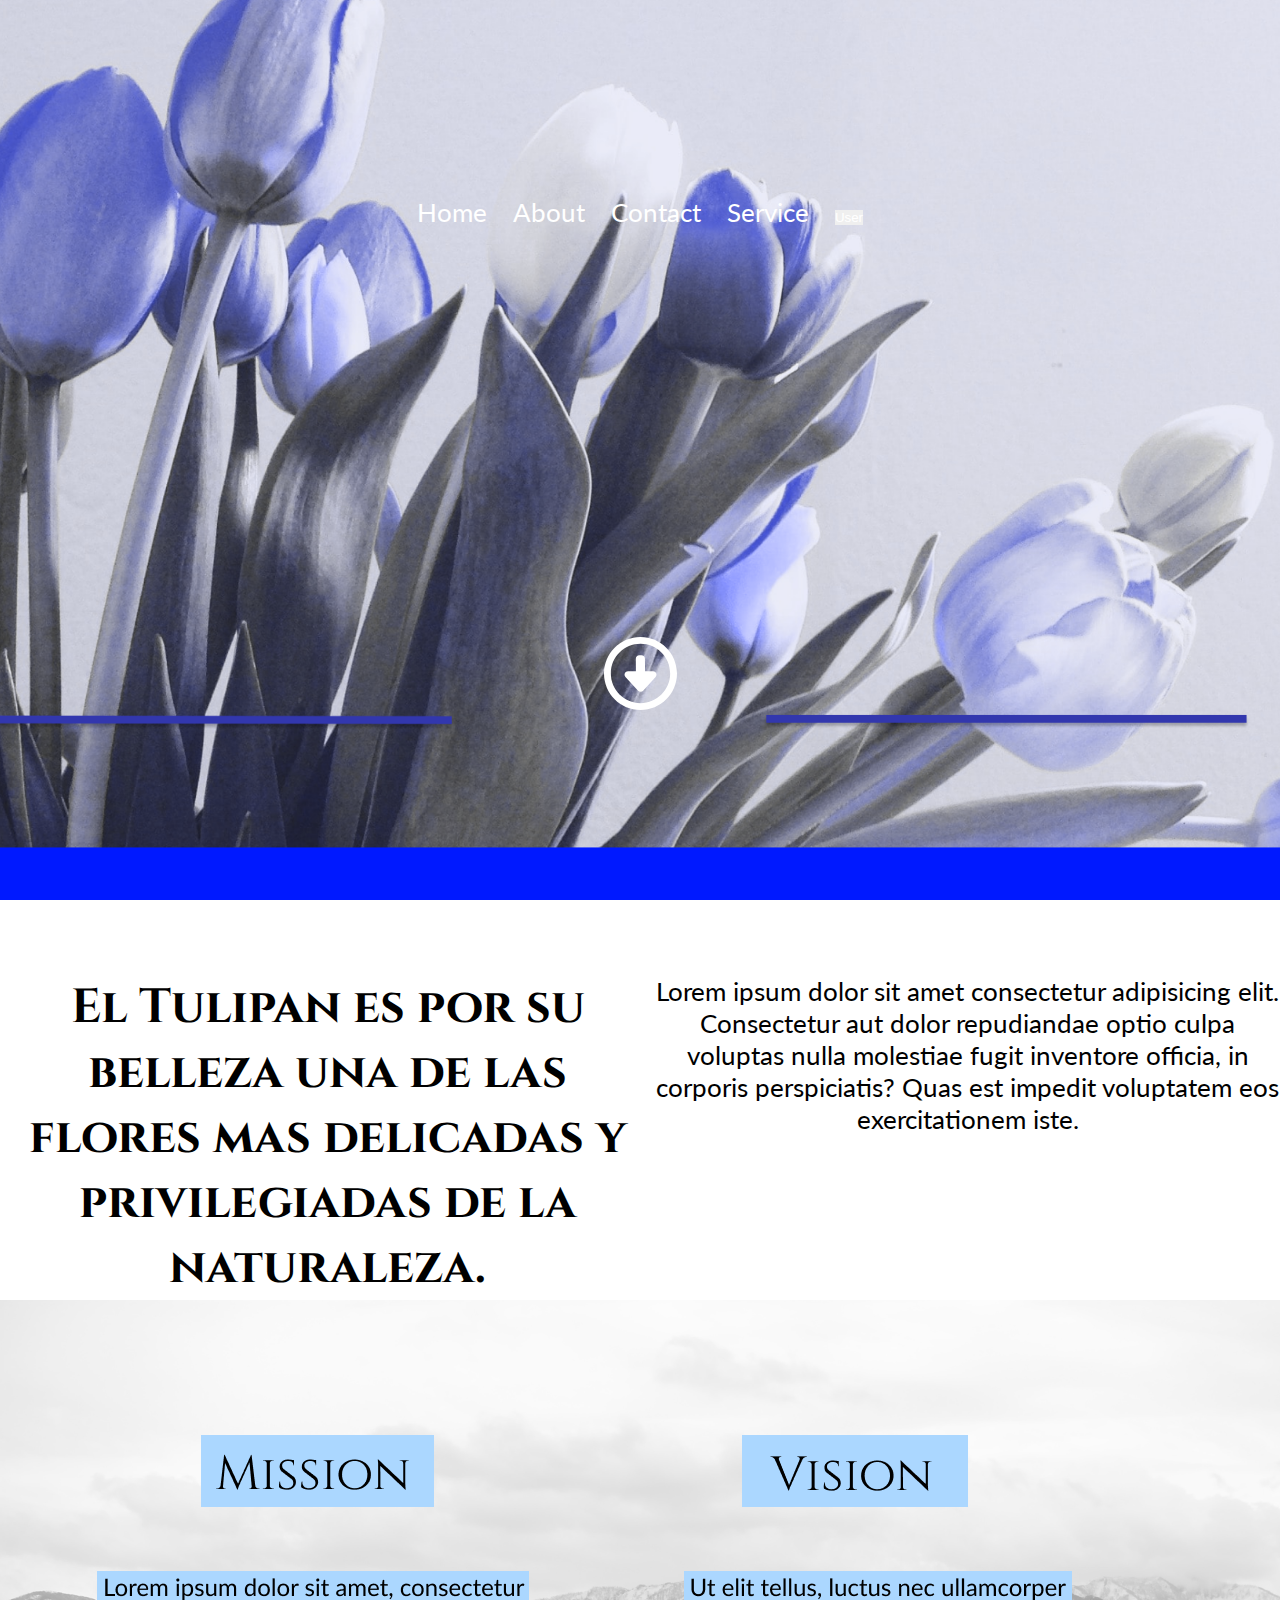
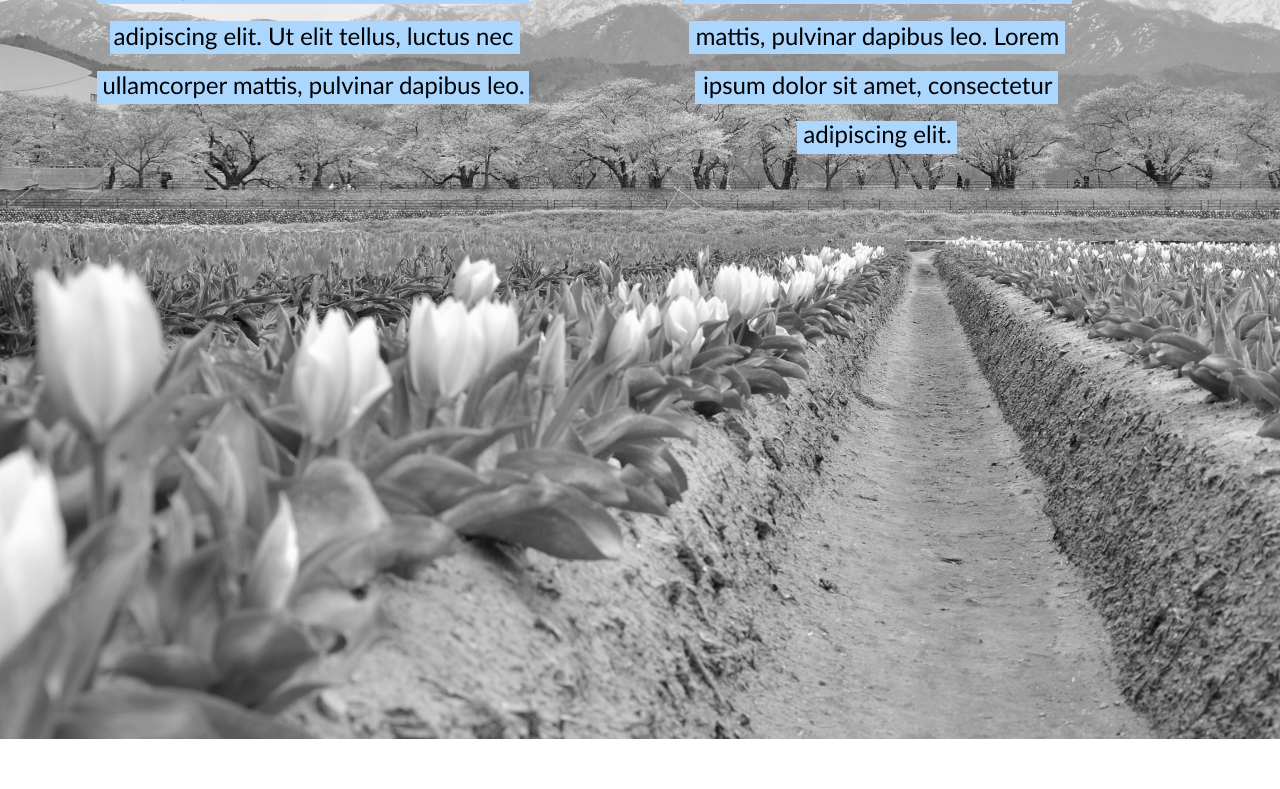
<file: html/About.html>
<!DOCTYPE html>
<html lang="en">

<head>
    <meta charset="UTF-8">
    <meta http-equiv="X-UA-Compatible" content="IE=edge">
    <meta name="viewport" content="width=device-width, initial-scale=1.0">
    <title>Document</title>
    <link rel="stylesheet" href="/css/style-header.css">
    <link rel="stylesheet" href="/css/style-about.css">
    <link rel="stylesheet" href="/css/style-general.css">
    <link href="https://cdn.jsdelivr.net/npm/bootstrap@5.0.2/dist/css/bootstrap.min.css" rel="stylesheet" integrity="sha384-EVSTQN3/azprG1Anm3QDgpJLIm9Nao0Yz1ztcQTwFspd3yD65VohhpuuCOmLASjC" crossorigin="anonymous">

</head>

<body>

    <section id="header">
        <div id="nav-bar-div">
            <ul id="nav-bar">
                <li>
                    <a  class="btn btn-light" href="../index.html" active>
                        Home
                    </a>
                </li>
                <li>
                    <a  class="btn btn-light" href="About.html">
                        About
                    </a>
                </li>
                <li>
                    <a  class="btn btn-light" href="Contact.html">
                        Contact
                    </a>
                </li>
                <li>
                    <a  class="btn btn-light" href="services.html">
                        Service
                    </a>
                </li>
                <li>
 <Button class="btn btn-light">
                        <a href="login.html">
                            User
                        </a>
                    </Button>
                </li>
            </ul>
        </div>
        <img src="/img/general/arrow.svg" alt="" id="arrow">
    </section>

    <section id="description">
        <h2>
            El Tulipan es por su belleza una de las flores mas delicadas y privilegiadas de la naturaleza.
        </h2>
        <p>Lorem ipsum dolor sit amet consectetur adipisicing elit. Consectetur aut dolor repudiandae optio culpa
            voluptas nulla molestiae fugit inventore officia, in corporis perspiciatis? Quas est impedit voluptatem eos
            exercitationem iste.</p>

    </section>

    <section id="mvv">
        <div id="bg-mvv">
            <!-- <div class="box mission">
                <h3>
                    MISSION
                </h3>
                <p>Lorem ipsum dolor sit amet consectetur adipisicing elit. Natus, ipsa.</p>
            </div>
            <div class="box vision">
                <h3>
                    MISSION
                </h3>
                <p>Lorem ipsum dolor sit amet consectetur adipisicing elit. Natus, ipsa.</p>
            </div>
            <div class="box value">
                <h3>
                    MISSION
                </h3>
                <p>Lorem ipsum dolor sit amet consectetur adipisicing elit. Natus, ipsa.</p>
            </div> -->
        </div>
    </section>

</body>

</html>
</file>
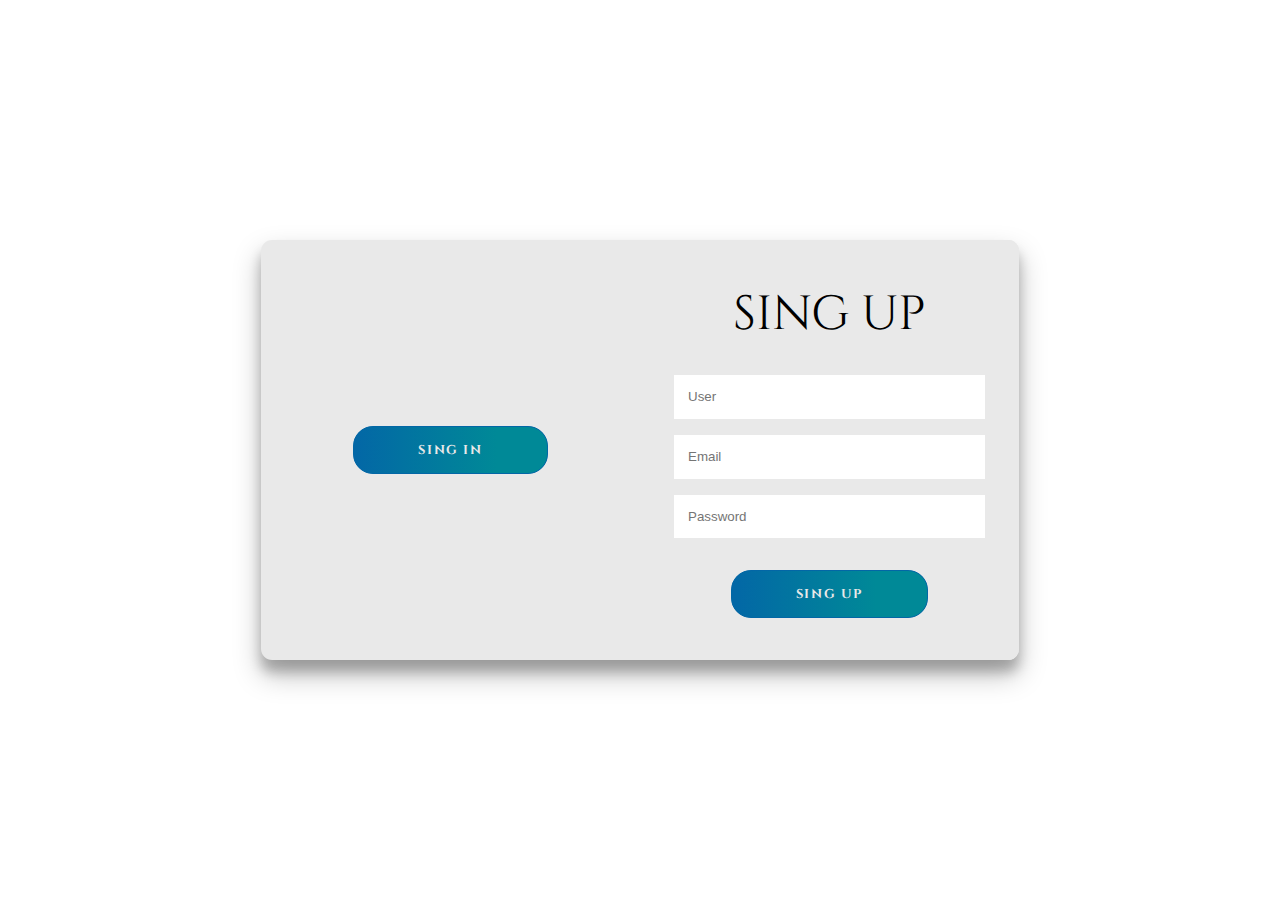
<file: html/login.html>
<!DOCTYPE html>
<html lang="en">
<head>
    <meta charset="UTF-8">
    <meta http-equiv="X-UA-Compatible" content="IE=edge">
    <meta name="viewport" content="width=device-width, initial-scale=1.0">
    <title>Document</title>
    <link rel="stylesheet" href="/css/style-header.css">
    <link rel="stylesheet" href="/css/style-login.css">
    <link rel="stylesheet" href="/css/style-general.css">
</head>
<body>
    <div class="container right-panel-active">
        <!-- Sign Up -->
        <div class="container__form container--signup">
            <form action="#" class="form" id="form1">
                <h2 class="form__title">SING UP</h2>
                <input type="text" placeholder="User" class="input" />
                <input type="email" placeholder="Email" class="input" />
                <input type="password" placeholder="Password" class="input" />
                <button class="btn">SING UP</button>
            </form>
        </div>
    
        <!-- Sign In -->
        <div class="container__form container--signin">
            <form action="#" class="form" id="form2">
                <h2 class="form__title">Sign In</h2>
                <input type="email" placeholder="Email" class="input" />
                <input type="password" placeholder="Password" class="input" />
                <a href="#" class="link">Forgot your password?</a>
                <button class="btn">Sign In</button>
            </form>
        </div>
    
        <!-- Overlay -->
        <div class="container__overlay">
            <div class="overlay">
                <div class="overlay__panel overlay--left">
                    <button class="btn" id="signIn">SING IN</button>
                </div>
                <div class="overlay__panel overlay--right">
                    <button class="btn" id="signUp">SING IN</button>
                </div>
            </div>
        </div>
    </div>
</body>
</html>
</file>
<file: css/style-header.css>
:root {
    --home-color: ;
    --about-color: ;
    --contact-color: ;
    --serice-color: ;
    --shop-color: ;
}

#header {
    height: 100vh;
    background-size: cover cover;
    background-repeat: no-repeat;
    background-attachment: fixed;
    width: 100%;

}


#arrow {
    height: 73px;
    width: 73px;
    display: block;
    margin: auto;

}

#nav-bar {

    /* margin-top: 70vh; */
    display: flex;
    flex-direction: row;
    justify-content: center;


}

li {

    padding-left: 13px;
    padding-right: 13px;
}

a {
    color: white;
}

#bg_concac {
    background-image: url(/img/home/Contact.png);
}

#contact {
    
    margin-top: 75px;
    display: flex;
    justify-content: center;
}

#nav-bar-div{
    height: 50px;
    padding-top: 6px;
    padding-bottom: 10px;
    
}
</file>
<file: css/style-about.css>
#header {
 
        overflow: hidden;
        align-items: center;
        background-color: var(--white);
        background: url("../img/about/header\ \(2\).png");
        background-attachment: fixed;
        background-position: center;
        background-repeat: no-repeat;
        background-size: cover;
        display: grid;
        height: 100vh;
        place-items: center;
        /* background-image: url(../img/home/header.png);
       background-position: center; */
    
    


    background-position: center;
}

#description{
    display: flex;
    flex-direction: row;
    justify-content: center;
    margin-top: 75px;
    text-align: center;
}
#description h2{
    width: 745px;
    margin-left: 15px;
}
#description p{
    width: 745px;
    margin-left: 15px;
}
#mvv{
    display: flex;
    flex-direction: row;
    justify-content: center;
}
#bg-mvv {
    background-image: url(/img/about/objectives\ section.png);
    width: 1704px;
    height: 1039px;
    margin-bottom: 50px;
    align-items: center;
}
</file>
<file: css/style-general.css>
@import url('https://fonts.googleapis.com/css2?family=Cinzel&family=Lato:wght@300&display=swap');

* {
    margin: 0;
    padding: 0;
    list-style: none;
    text-decoration: none;
    border: none;
    outline: none;
    
}

body{
    font-size: 26px;
    font-family: 'Lato', sans-serif;
}

a{
    font-weight:1200;
}

h1 {
    font-size: 96px;
    font-family: 'Cinzel', serif;
}

h2 {
    font-size: 48px;
    font-family: 'Cinzel', serif;
}

h3 {
    font-size: 32px;
    font-family: 'Cinzel', serif;
}
</file>
<file: css/style-login.css>
:root {
  /* COLORS */
  --white: #e9e9e9;
  --gray: #333;
  --blue: #0367a6;
  --lightblue: #008997;

  /* RADII */
  --button-radius: 0.7rem;

  /* SIZES */
  --max-width: 758px;
  --max-height: 420px;

  font-size: 16px;
}

body {
  overflow: hidden;
  align-items: center;
  background-color: var(--white);
  background: url("https://images.unsplash.com/photo-1661555896546-85b092252a2a?ixlib=rb-1.2.1&ixid=MnwxMjA3fDB8MHxwaG90by1wYWdlfHx8fGVufDB8fHx8&auto=format&fit=crop&w=1170&q=80");
  background-attachment: fixed;
  background-position: center;
  background-repeat: no-repeat;
  background-size: cover;
  display: grid;
  height: 100vh;
  place-items: center;
}

.form__title {
  font-weight: 300;
  margin: 0;
  margin-bottom: 1.25rem;
}

.link {
  color: var(--gray);
  font-size: 0.9rem;
  margin: 1.5rem 0;
  text-decoration: none;
}

button {
  font-family: "Cinzel", serif;
}
.container {
  background-color: var(--white);
  border-radius: var(--button-radius);
  box-shadow: 0 0.9rem 1.7rem rgba(0, 0, 0, 0.25),
    0 0.7rem 0.7rem rgba(0, 0, 0, 0.22);
  height: var(--max-height);
  max-width: var(--max-width);
  overflow: hidden;
  position: relative;
  width: 100%;
}

.container__form {
  height: 100%;
  position: absolute;
  top: 0;
  transition: all 0.6s ease-in-out;
}

.container--signin {
  left: 0;
  width: 50%;
  z-index: 2;
}

.container.right-panel-active .container--signin {
  transform: translateX(100%);
}

.container--signup {
  left: 0;
  opacity: 0;
  width: 50%;
  z-index: 1;
}

.container.right-panel-active .container--signup {
  animation: show 0.6s;
  opacity: 1;
  transform: translateX(100%);
  z-index: 5;
}

.container__overlay {
  height: 100%;
  left: 50%;
  overflow: hidden;
  position: absolute;
  top: 0;
  transition: transform 0.6s ease-in-out;
  width: 50%;
  z-index: 100;
}

.container.right-panel-active .container__overlay {
  transform: translateX(-100%);
}

.overlay {
  background-color: var(--lightblue);
  background: url("https://images.unsplash.com/photo-1661633252554-fb975c95af0c?ixlib=rb-1.2.1&ixid=MnwxMjA3fDB8MHxwaG90by1wYWdlfHx8fGVufDB8fHx8&auto=format&fit=crop&w=1074&q=80");
  background-attachment: fixed;
  background-position: center;
  background-repeat: no-repeat;
  background-size: cover;
  height: 100%;
  left: -100%;
  position: relative;
  transform: translateX(0);
  transition: transform 0.6s ease-in-out;
  width: 200%;
}

.container.right-panel-active .overlay {
  transform: translateX(50%);
}

.overlay__panel {
  align-items: center;
  display: flex;
  flex-direction: column;
  height: 100%;
  justify-content: center;
  position: absolute;
  text-align: center;
  top: 0;
  transform: translateX(0);
  transition: transform 0.6s ease-in-out;
  width: 50%;
}

.overlay--left {
  transform: translateX(-20%);
}

.container.right-panel-active .overlay--left {
  transform: translateX(0);
}

.overlay--right {
  right: 0;
  transform: translateX(0);
}

.container.right-panel-active .overlay--right {
  transform: translateX(20%);
}

.btn {
  background-color: var(--blue);
  background-image: linear-gradient(
    90deg,
    var(--blue) 0%,
    var(--lightblue) 74%
  );
  border-radius: 20px;
  border: 1px solid var(--blue);
  color: var(--white);
  cursor: pointer;
  font-size: 0.8rem;
  font-weight: bold;
  letter-spacing: 0.1rem;
  padding: 0.9rem 4rem;
  text-transform: uppercase;
  transition: transform 80ms ease-in;
}

.form > .btn {
  margin-top: 1.5rem;
}

.btn:active {
  transform: scale(0.95);
}

.btn:focus {
  outline: none;
}

.form {
  background-color: var(--white);
  display: flex;
  align-items: center;
  justify-content: center;
  flex-direction: column;
  padding: 0 3rem;
  height: 100%;
  text-align: center;
}

.input {
  background-color: #fff;
  border: none;
  padding: 0.9rem 0.9rem;
  margin: 0.5rem 0;
  width: 100%;
}

@keyframes show {
  0%,
  49.99% {
    opacity: 0;
    z-index: 1;
  }

  50%,
  100% {
    opacity: 1;
    z-index: 5;
  }
}
</file>
